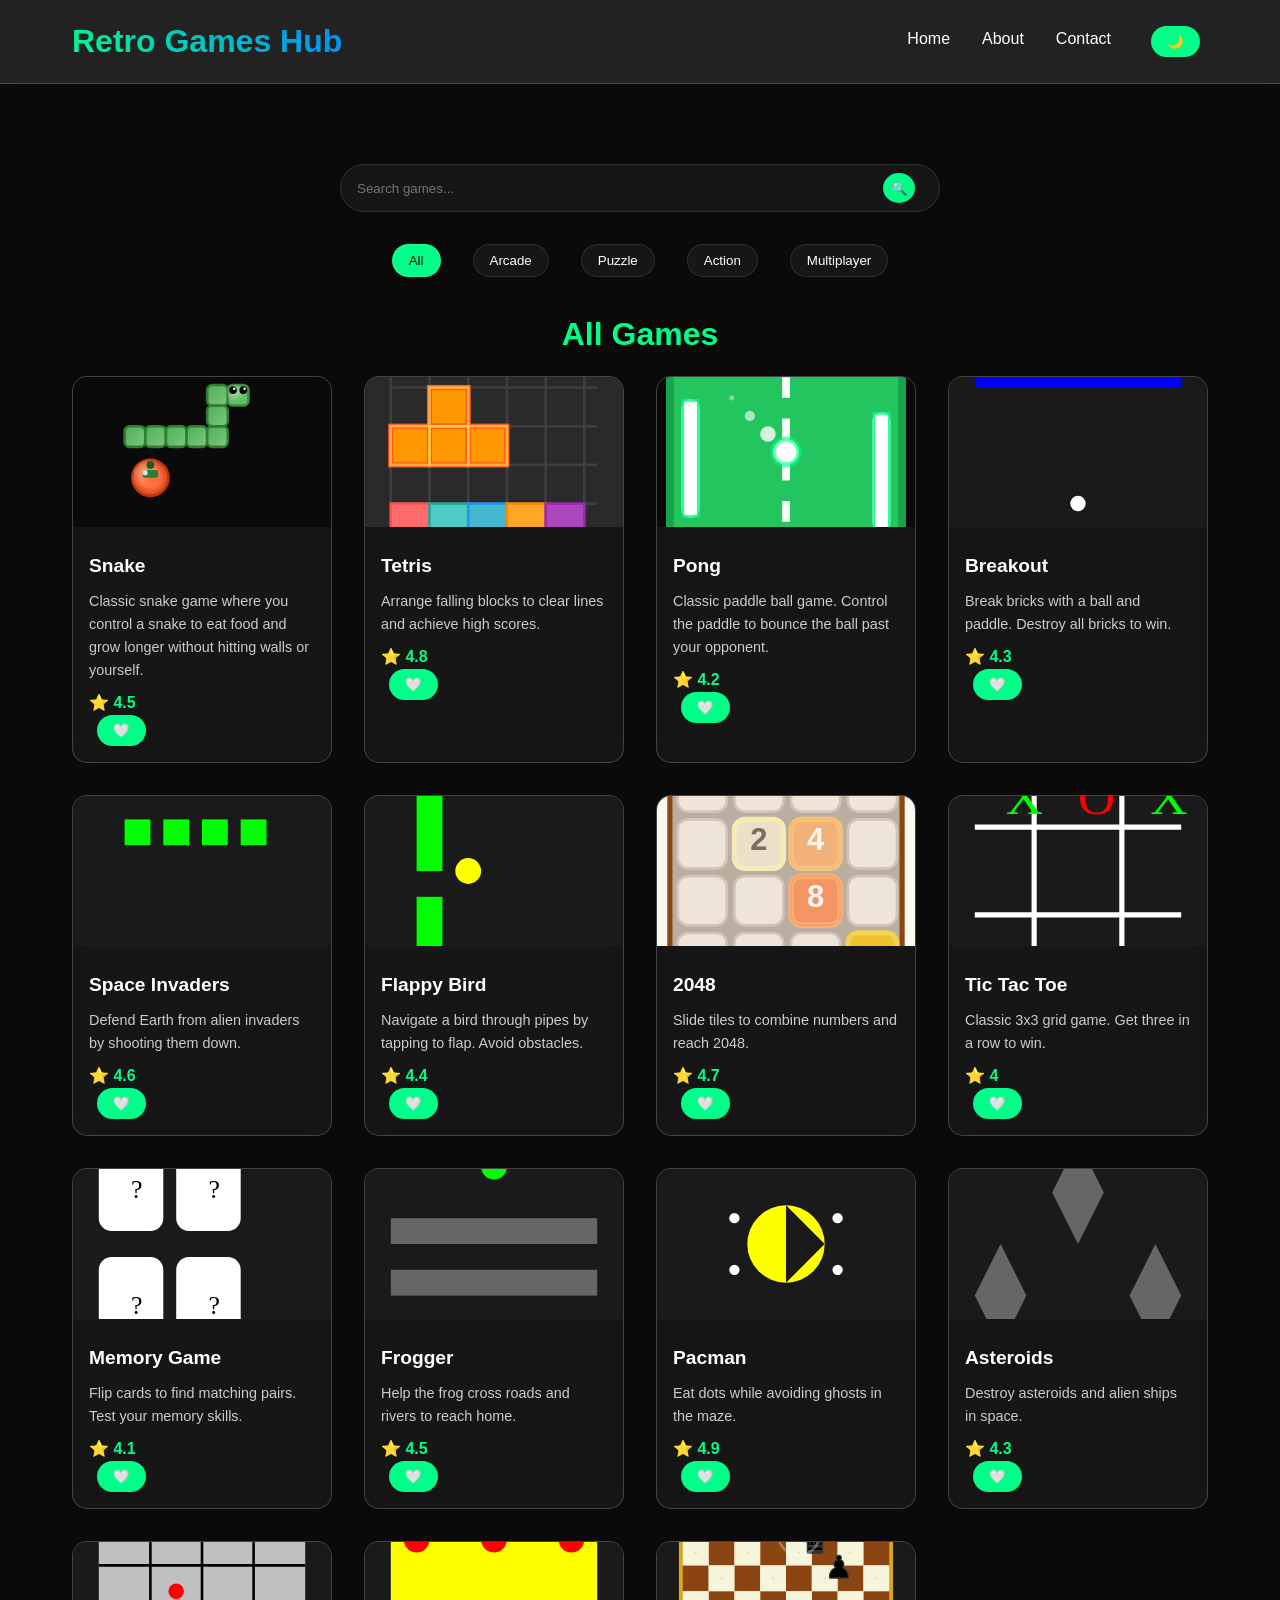
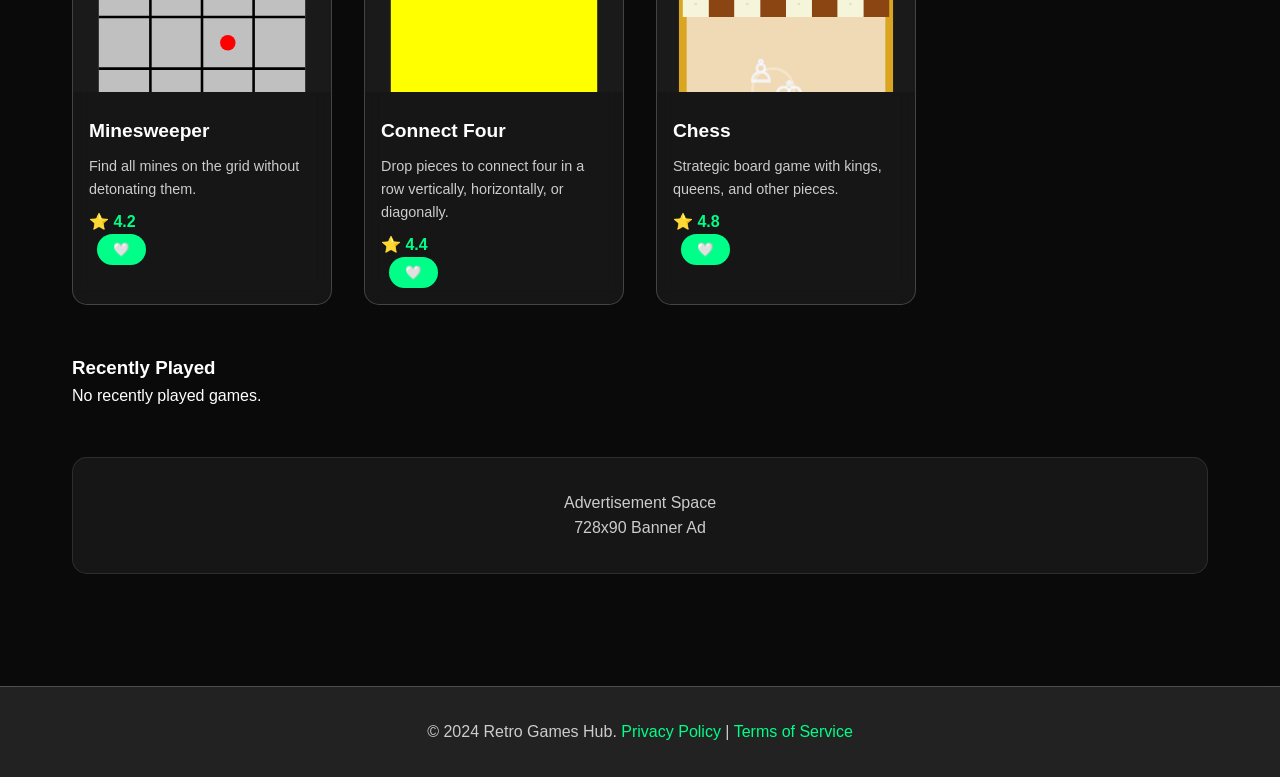
<file: index.html>
<!DOCTYPE html>
<html lang="en">
<head>
  <meta charset="UTF-8">
  <meta name="viewport" content="width=device-width, initial-scale=1.0">
  <title>Retro Games Hub - Play Classic Games Online</title>
  <meta name="description" content="Play 15+ classic HTML5 games online for free. Snake, Tetris, Pong, and more with leaderboards and favorites.">
  <meta name="keywords" content="games, html5 games, retro games, online games, snake, tetris, pong">
  <link rel="stylesheet" href="assets/css/style.css">
  <link rel="icon" href="assets/images/favicon.ico" type="image/x-icon">
</head>
<body>
  <header>
    <nav>
      <div class="logo">Retro Games Hub</div>
      <ul class="nav-links">
        <li><a href="index.html">Home</a></li>
        <li><a href="about.html">About</a></li>
        <li><a href="contact.html">Contact</a></li>
        <li><button id="theme-toggle">🌙</button></li>
      </ul>
    </nav>
  </header>

  <main>
    <div class="search-bar">
      <input type="text" id="search-input" placeholder="Search games...">
      <button>🔍</button>
    </div>

    <div class="categories" id="categories">
      <!-- Categories will be populated by JS -->
    </div>

    <section class="section">
      <h2>All Games</h2>
      <div class="game-grid" id="game-grid">
        <!-- Games will be populated by JS -->
      </div>
    </section>

    <section class="section" id="recently-played">
      <!-- Recently played will be populated by JS -->
    </section>

    <div class="ad-placeholder">
      <p>Advertisement Space</p>
      <p>728x90 Banner Ad</p>
    </div>
  </main>

  <footer>
    <p>&copy; 2024 Retro Games Hub. <a href="privacy.html">Privacy Policy</a> | <a href="terms.html">Terms of Service</a></p>
  </footer>

  <script src="assets/js/main.js"></script>
</body>
</html>
</file>
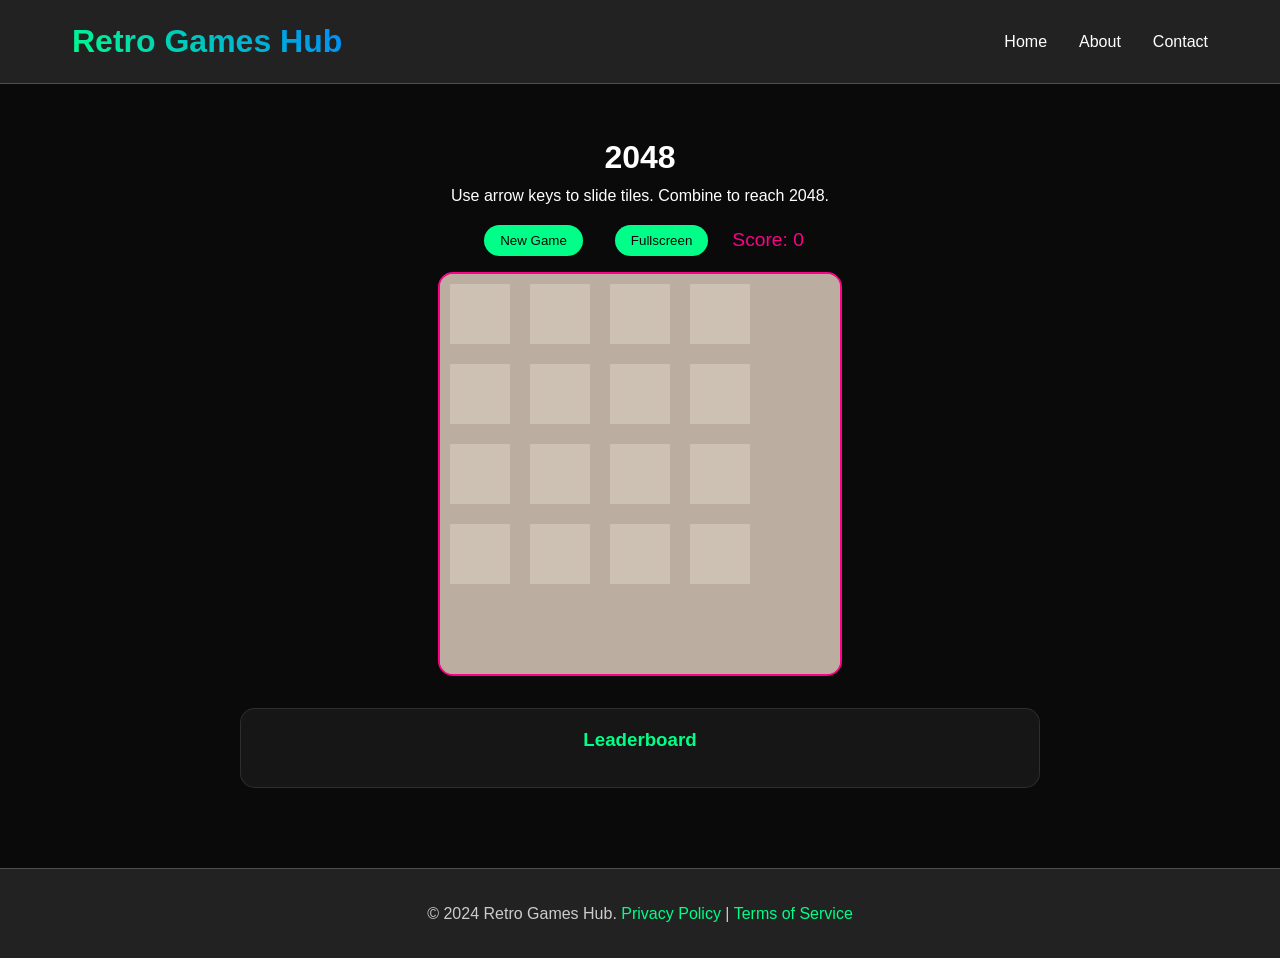
<file: games/2048/index.html>
<!DOCTYPE html>
<html lang="en">
<head>
  <meta charset="UTF-8">
  <meta name="viewport" content="width=device-width, initial-scale=1.0">
  <title>2048 - Retro Games Hub</title>
  <link rel="stylesheet" href="../../assets/css/style.css">
  <link rel="stylesheet" href="style.css">
</head>
<body>
  <header>
    <nav>
      <div class="logo">Retro Games Hub</div>
      <ul class="nav-links">
        <li><a href="../../index.html">Home</a></li>
        <li><a href="../../about.html">About</a></li>
        <li><a href="../../contact.html">Contact</a></li>
      </ul>
    </nav>
  </header>

  <main>
    <div class="game-container">
      <h1>2048</h1>
      <p>Use arrow keys to slide tiles. Combine to reach 2048.</p>
      <div class="game-controls">
        <button id="start-btn">New Game</button>
        <button id="fullscreen-btn">Fullscreen</button>
        <span id="score">Score: 0</span>
      </div>
      <canvas id="game-canvas" width="400" height="400"></canvas>
      <div class="leaderboard">
        <h3>Leaderboard</h3>
        <ol id="leaderboard-list">
          <!-- Leaderboard will be populated by JS -->
        </ol>
      </div>
    </div>
  </main>

  <footer>
    <p>&copy; 2024 Retro Games Hub. <a href="../../privacy.html">Privacy Policy</a> | <a href="../../terms.html">Terms of Service</a></p>
  </footer>

  <script src="script.js"></script>
</body>
</html>
</file>
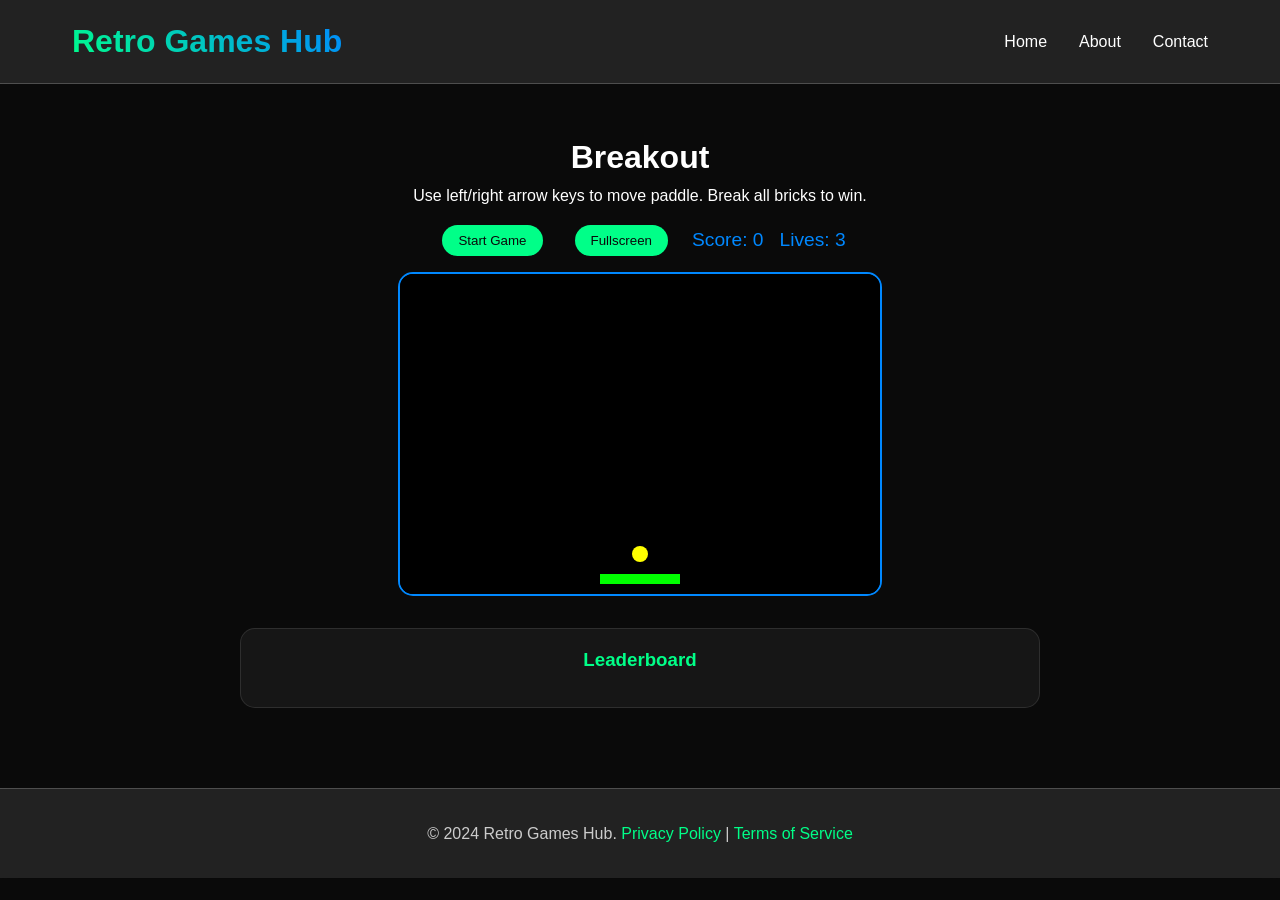
<file: games/breakout/index.html>
<!DOCTYPE html>
<html lang="en">
<head>
  <meta charset="UTF-8">
  <meta name="viewport" content="width=device-width, initial-scale=1.0">
  <title>Breakout - Retro Games Hub</title>
  <link rel="stylesheet" href="../../assets/css/style.css">
  <link rel="stylesheet" href="style.css">
</head>
<body>
  <header>
    <nav>
      <div class="logo">Retro Games Hub</div>
      <ul class="nav-links">
        <li><a href="../../index.html">Home</a></li>
        <li><a href="../../about.html">About</a></li>
        <li><a href="../../contact.html">Contact</a></li>
      </ul>
    </nav>
  </header>

  <main>
    <div class="game-container">
      <h1>Breakout</h1>
      <p>Use left/right arrow keys to move paddle. Break all bricks to win.</p>
      <div class="game-controls">
        <button id="start-btn">Start Game</button>
        <button id="fullscreen-btn">Fullscreen</button>
        <span id="score">Score: 0</span>
        <span id="lives">Lives: 3</span>
      </div>
      <canvas id="game-canvas" width="480" height="320"></canvas>
      <div class="leaderboard">
        <h3>Leaderboard</h3>
        <ol id="leaderboard-list">
          <!-- Leaderboard will be populated by JS -->
        </ol>
      </div>
    </div>
  </main>

  <footer>
    <p>&copy; 2024 Retro Games Hub. <a href="../../privacy.html">Privacy Policy</a> | <a href="../../terms.html">Terms of Service</a></p>
  </footer>

  <script src="script.js"></script>
</body>
</html>
</file>
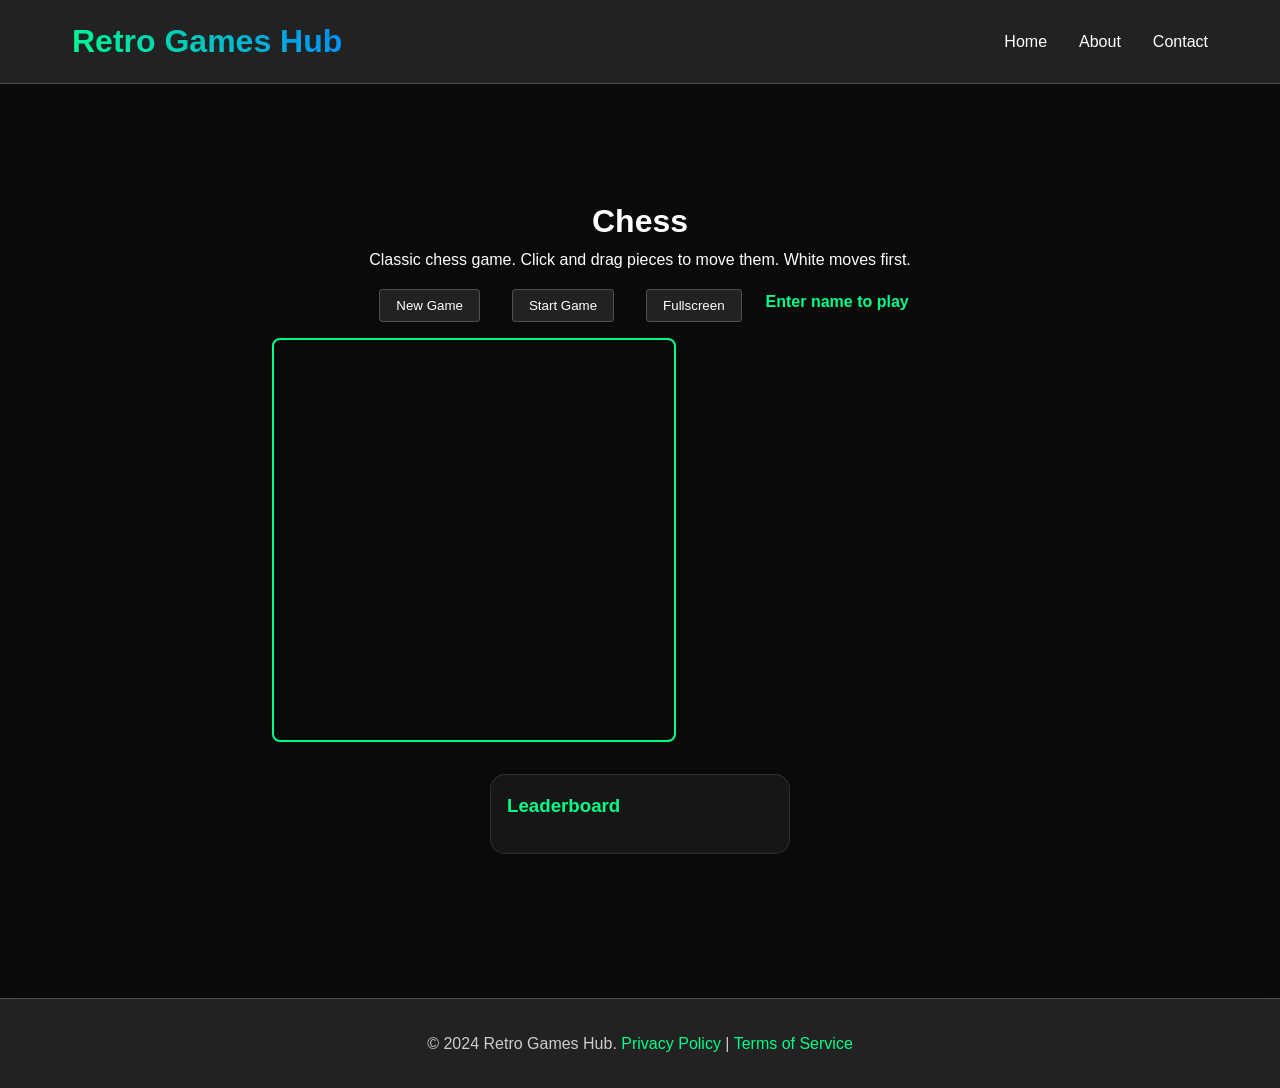
<file: games/chess/index.html>
<!DOCTYPE html>
<html lang="en">
<head>
  <meta charset="UTF-8">
  <meta name="viewport" content="width=device-width, initial-scale=1.0">
  <title>Chess - Retro Games Hub</title>
  <link rel="stylesheet" href="../../assets/css/style.css">
  <link rel="stylesheet" href="style.css">
</head>
<body>
  <header>
    <nav>
      <div class="logo">Retro Games Hub</div>
      <ul class="nav-links">
        <li><a href="../../index.html">Home</a></li>
        <li><a href="../../about.html">About</a></li>
        <li><a href="../../contact.html">Contact</a></li>
      </ul>
    </nav>
  </header>

  <main>
    <div class="game-container">
      <h1>Chess</h1>
      <p>Classic chess game. Click and drag pieces to move them. White moves first.</p>
      <div class="game-controls">
        <button id="new-game-btn">New Game</button>
        <button id="start-btn">Start Game</button>
        <button id="fullscreen-btn">Fullscreen</button>
        <span id="turn">Enter name to play</span>
      </div>
      <canvas id="chess-canvas" width="400" height="400"></canvas>
      <div class="leaderboard">
        <h3>Leaderboard</h3>
        <ol id="leaderboard-list">
          <!-- Leaderboard will be populated by JS -->
        </ol>
      </div>
    </div>
  </main>

  <footer>
    <p>&copy; 2024 Retro Games Hub. <a href="../../privacy.html">Privacy Policy</a> | <a href="../../terms.html">Terms of Service</a></p>
  </footer>

  <script src="script.js"></script>
</body>
</html>
</file>
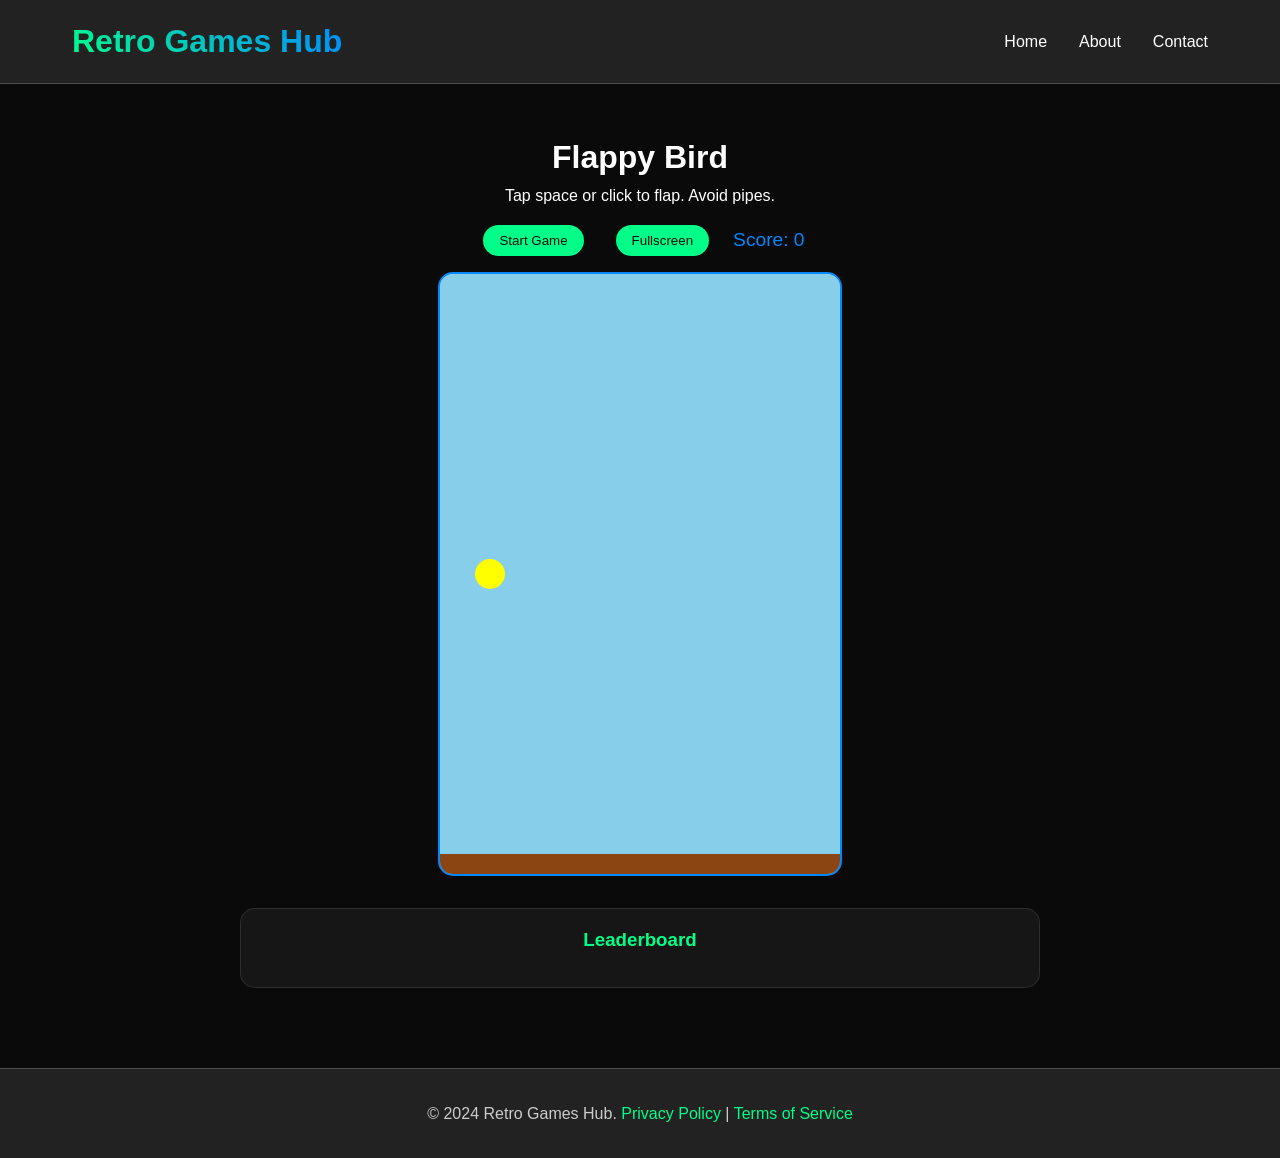
<file: games/flappy-bird/index.html>
<!DOCTYPE html>
<html lang="en">
<head>
  <meta charset="UTF-8">
  <meta name="viewport" content="width=device-width, initial-scale=1.0">
  <title>Flappy Bird - Retro Games Hub</title>
  <link rel="stylesheet" href="../../assets/css/style.css">
  <link rel="stylesheet" href="style.css">
</head>
<body>
  <header>
    <nav>
      <div class="logo">Retro Games Hub</div>
      <ul class="nav-links">
        <li><a href="../../index.html">Home</a></li>
        <li><a href="../../about.html">About</a></li>
        <li><a href="../../contact.html">Contact</a></li>
      </ul>
    </nav>
  </header>

  <main>
    <div class="game-container">
      <h1>Flappy Bird</h1>
      <p>Tap space or click to flap. Avoid pipes.</p>
      <div class="game-controls">
        <button id="start-btn">Start Game</button>
        <button id="fullscreen-btn">Fullscreen</button>
        <span id="score">Score: 0</span>
      </div>
      <canvas id="game-canvas" width="400" height="600"></canvas>
      <div class="leaderboard">
        <h3>Leaderboard</h3>
        <ol id="leaderboard-list">
          <!-- Leaderboard will be populated by JS -->
        </ol>
      </div>
    </div>
  </main>

  <footer>
    <p>&copy; 2024 Retro Games Hub. <a href="../../privacy.html">Privacy Policy</a> | <a href="../../terms.html">Terms of Service</a></p>
  </footer>

  <script src="script.js"></script>
</body>
</html>
</file>
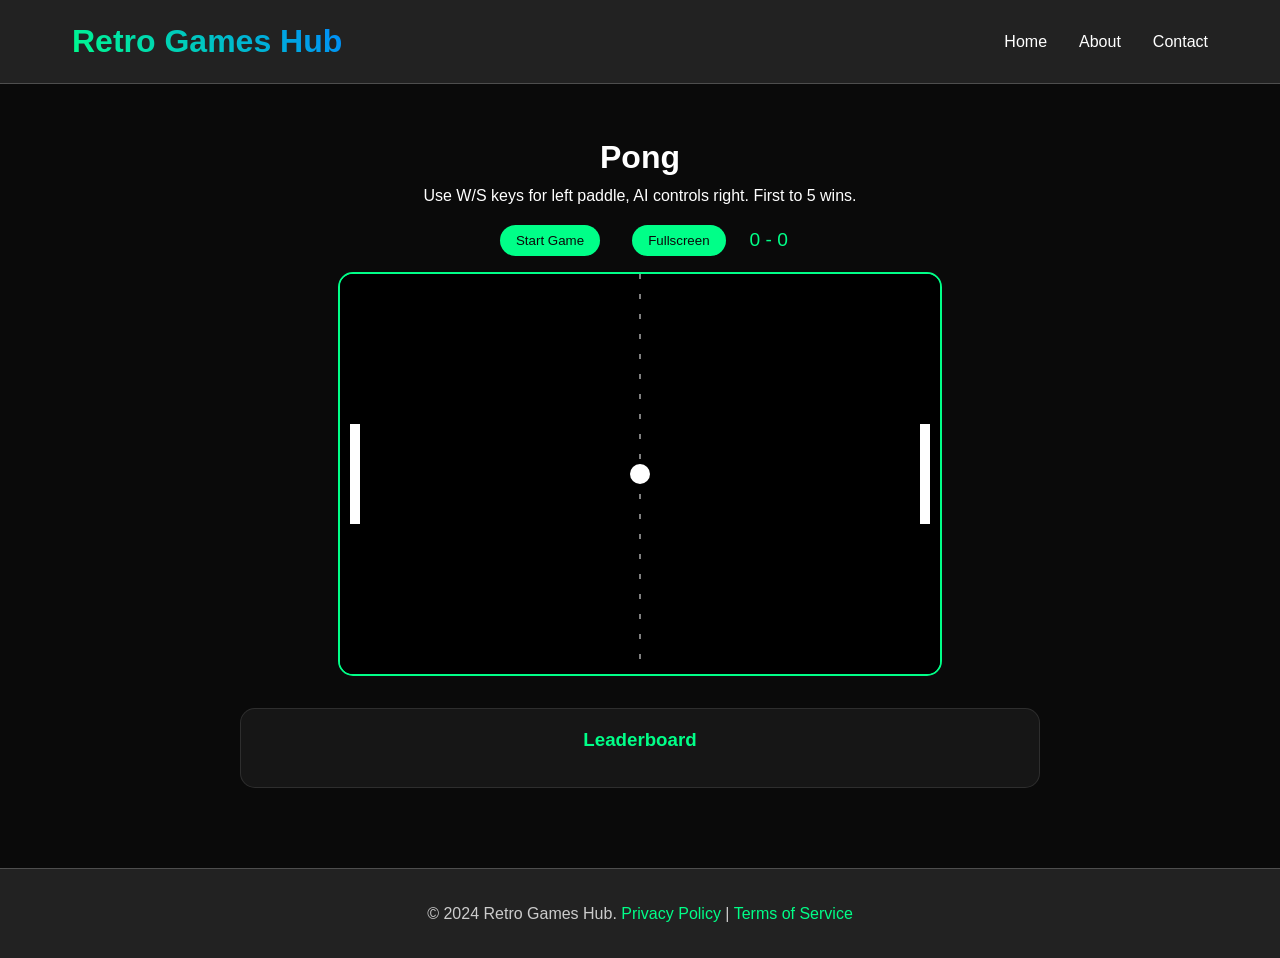
<file: games/pong/index.html>
<!DOCTYPE html>
<html lang="en">
<head>
  <meta charset="UTF-8">
  <meta name="viewport" content="width=device-width, initial-scale=1.0">
  <title>Pong - Retro Games Hub</title>
  <link rel="stylesheet" href="../../assets/css/style.css">
  <link rel="stylesheet" href="style.css">
</head>
<body>
  <header>
    <nav>
      <div class="logo">Retro Games Hub</div>
      <ul class="nav-links">
        <li><a href="../../index.html">Home</a></li>
        <li><a href="../../about.html">About</a></li>
        <li><a href="../../contact.html">Contact</a></li>
      </ul>
    </nav>
  </header>

  <main>
    <div class="game-container">
      <h1>Pong</h1>
      <p>Use W/S keys for left paddle, AI controls right. First to 5 wins.</p>
      <div class="game-controls">
        <button id="start-btn">Start Game</button>
        <button id="fullscreen-btn">Fullscreen</button>
        <span id="score">0 - 0</span>
      </div>
      <canvas id="game-canvas" width="600" height="400"></canvas>
      <div class="leaderboard">
        <h3>Leaderboard</h3>
        <ol id="leaderboard-list">
          <!-- Leaderboard will be populated by JS -->
        </ol>
      </div>
    </div>
  </main>

  <footer>
    <p>&copy; 2024 Retro Games Hub. <a href="../../privacy.html">Privacy Policy</a> | <a href="../../terms.html">Terms of Service</a></p>
  </footer>

  <script src="script.js"></script>
</body>
</html>
</file>
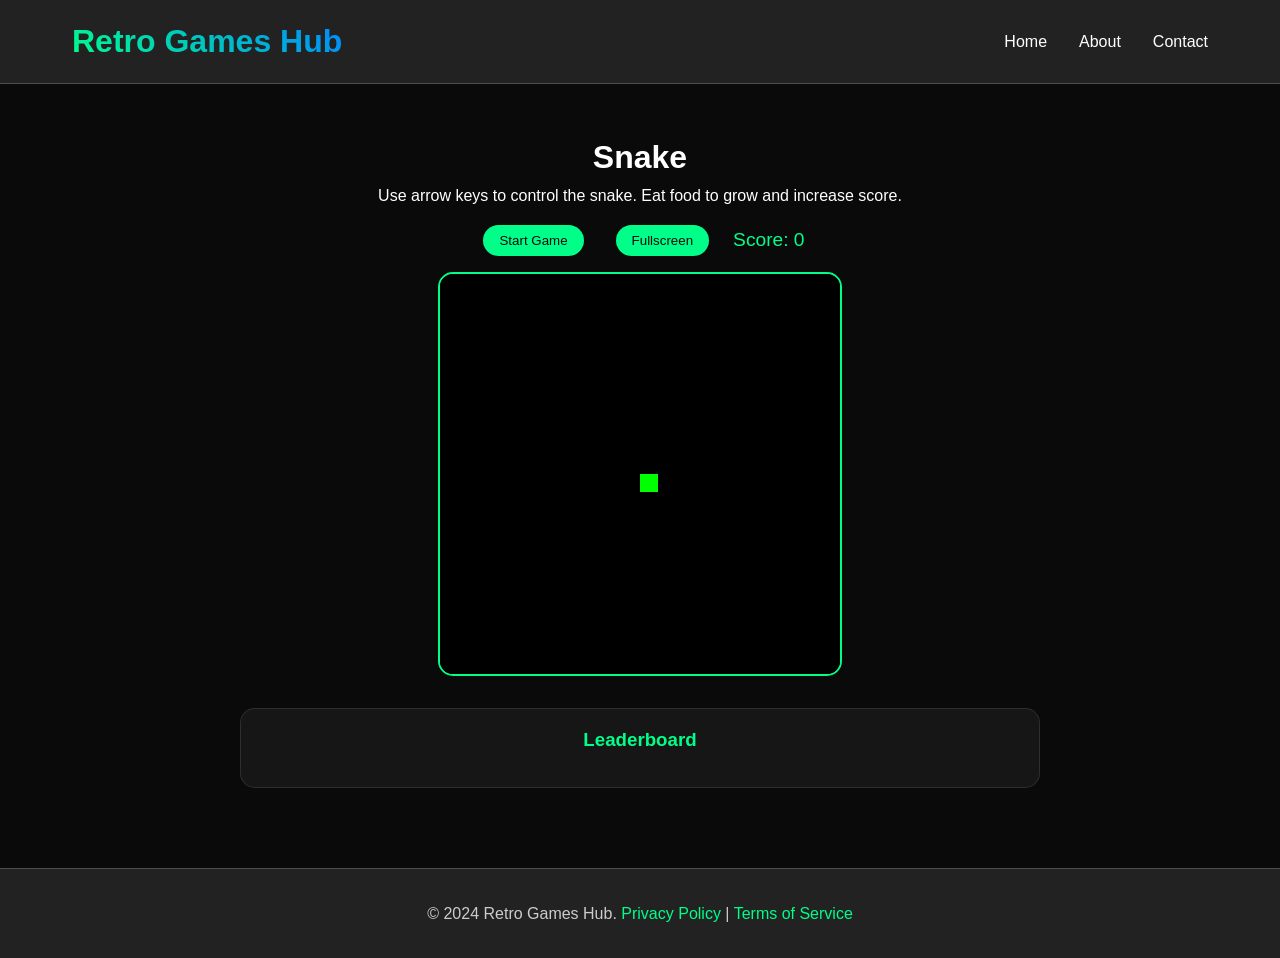
<file: games/snake/index.html>
<!DOCTYPE html>
<html lang="en">
<head>
  <meta charset="UTF-8">
  <meta name="viewport" content="width=device-width, initial-scale=1.0">
  <title>Snake - Retro Games Hub</title>
  <link rel="stylesheet" href="../../assets/css/style.css">
  <link rel="stylesheet" href="style.css">
</head>
<body>
  <header>
    <nav>
      <div class="logo">Retro Games Hub</div>
      <ul class="nav-links">
        <li><a href="../../index.html">Home</a></li>
        <li><a href="../../about.html">About</a></li>
        <li><a href="../../contact.html">Contact</a></li>
      </ul>
    </nav>
  </header>

  <main>
    <div class="game-container">
      <h1>Snake</h1>
      <p>Use arrow keys to control the snake. Eat food to grow and increase score.</p>
      <div class="game-controls">
        <button id="start-btn">Start Game</button>
        <button id="fullscreen-btn">Fullscreen</button>
        <span id="score">Score: 0</span>
      </div>
      <canvas id="game-canvas" width="400" height="400"></canvas>
      <div class="leaderboard">
        <h3>Leaderboard</h3>
        <ol id="leaderboard-list">
          <!-- Leaderboard will be populated by JS -->
        </ol>
      </div>
    </div>
  </main>

  <footer>
    <p>&copy; 2024 Retro Games Hub. <a href="../../privacy.html">Privacy Policy</a> | <a href="../../terms.html">Terms of Service</a></p>
  </footer>

  <script src="script.js"></script>
</body>
</html>
</file>
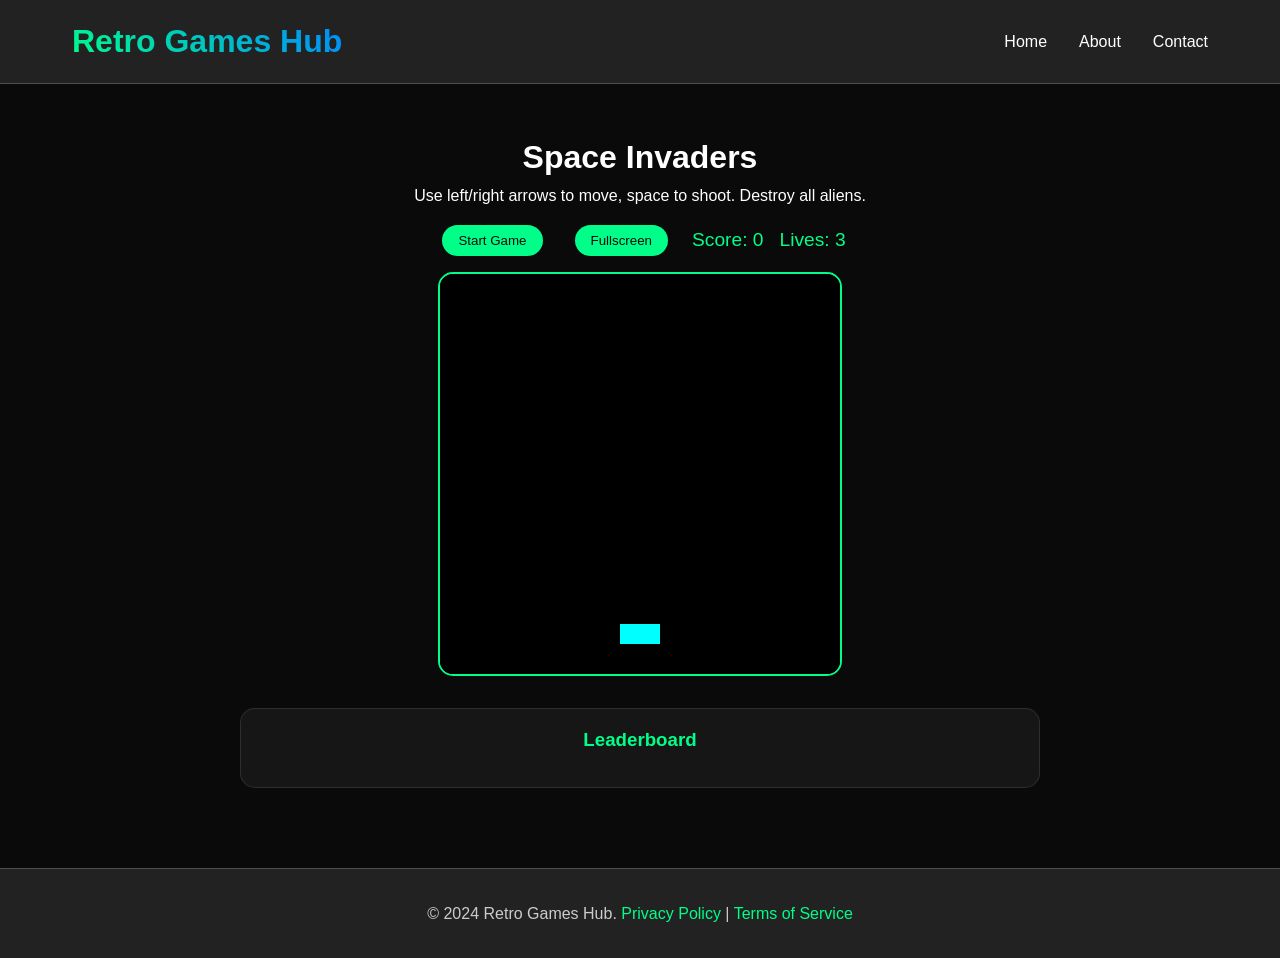
<file: games/space-invaders/index.html>
<!DOCTYPE html>
<html lang="en">
<head>
  <meta charset="UTF-8">
  <meta name="viewport" content="width=device-width, initial-scale=1.0">
  <title>Space Invaders - Retro Games Hub</title>
  <link rel="stylesheet" href="../../assets/css/style.css">
  <link rel="stylesheet" href="style.css">
</head>
<body>
  <header>
    <nav>
      <div class="logo">Retro Games Hub</div>
      <ul class="nav-links">
        <li><a href="../../index.html">Home</a></li>
        <li><a href="../../about.html">About</a></li>
        <li><a href="../../contact.html">Contact</a></li>
      </ul>
    </nav>
  </header>

  <main>
    <div class="game-container">
      <h1>Space Invaders</h1>
      <p>Use left/right arrows to move, space to shoot. Destroy all aliens.</p>
      <div class="game-controls">
        <button id="start-btn">Start Game</button>
        <button id="fullscreen-btn">Fullscreen</button>
        <span id="score">Score: 0</span>
        <span id="lives">Lives: 3</span>
      </div>
      <canvas id="game-canvas" width="400" height="400"></canvas>
      <div class="leaderboard">
        <h3>Leaderboard</h3>
        <ol id="leaderboard-list">
          <!-- Leaderboard will be populated by JS -->
        </ol>
      </div>
    </div>
  </main>

  <footer>
    <p>&copy; 2024 Retro Games Hub. <a href="../../privacy.html">Privacy Policy</a> | <a href="../../terms.html">Terms of Service</a></p>
  </footer>

  <script src="script.js"></script>
</body>
</html>
</file>
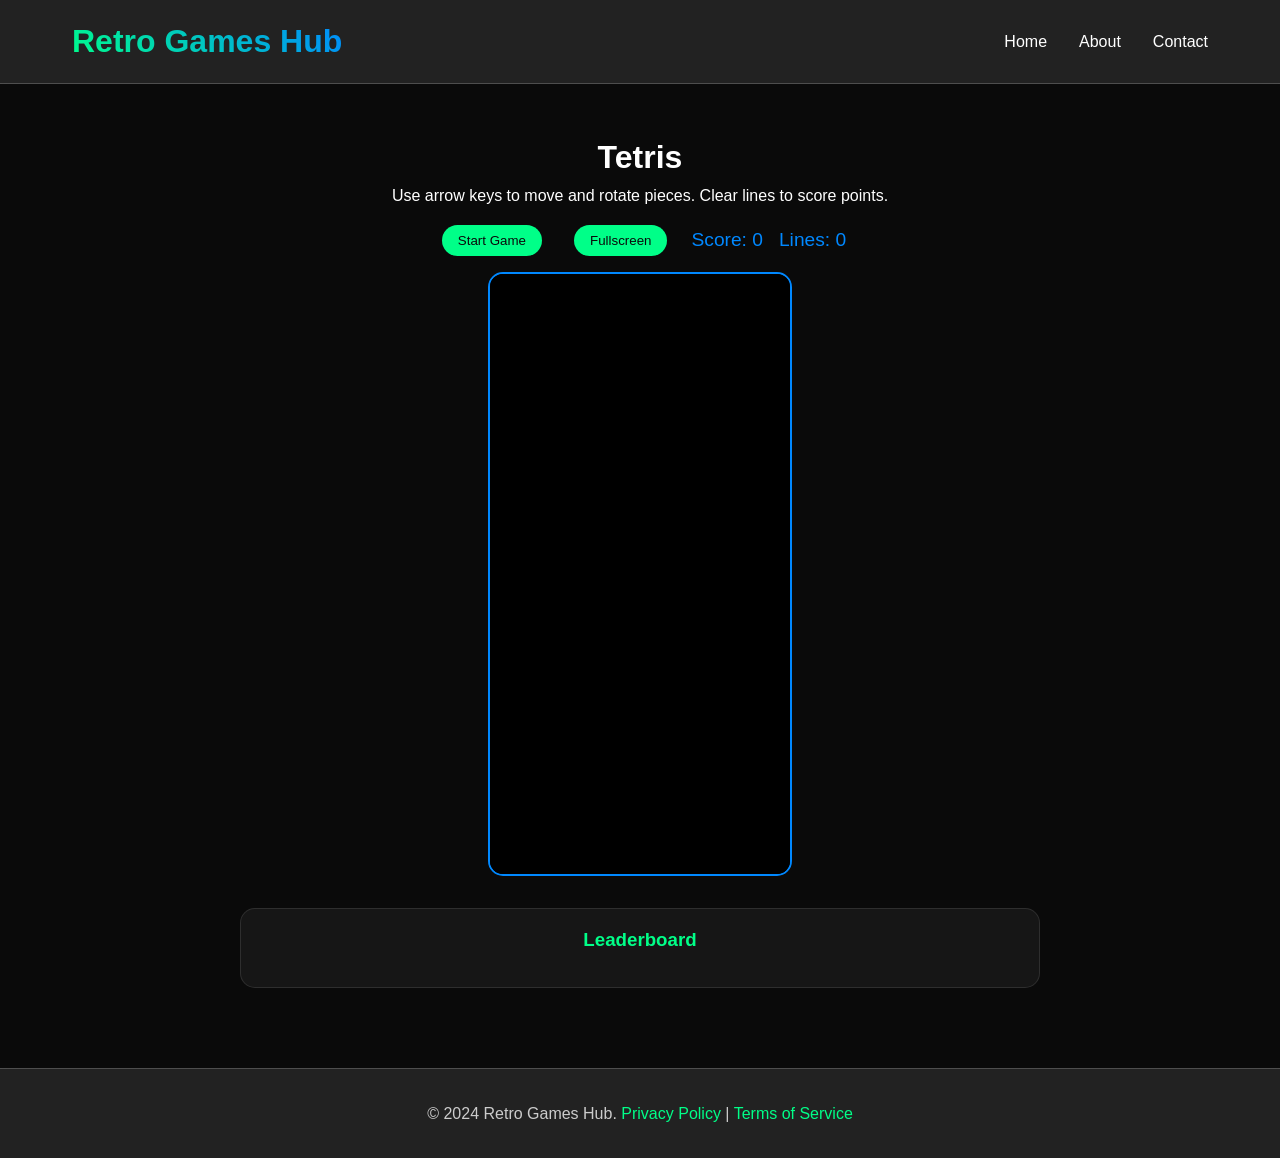
<file: games/tetris/index.html>
<!DOCTYPE html>
<html lang="en">
<head>
  <meta charset="UTF-8">
  <meta name="viewport" content="width=device-width, initial-scale=1.0">
  <title>Tetris - Retro Games Hub</title>
  <link rel="stylesheet" href="../../assets/css/style.css">
  <link rel="stylesheet" href="style.css">
</head>
<body>
  <header>
    <nav>
      <div class="logo">Retro Games Hub</div>
      <ul class="nav-links">
        <li><a href="../../index.html">Home</a></li>
        <li><a href="../../about.html">About</a></li>
        <li><a href="../../contact.html">Contact</a></li>
      </ul>
    </nav>
  </header>

  <main>
    <div class="game-container">
      <h1>Tetris</h1>
      <p>Use arrow keys to move and rotate pieces. Clear lines to score points.</p>
      <div class="game-controls">
        <button id="start-btn">Start Game</button>
        <button id="fullscreen-btn">Fullscreen</button>
        <span id="score">Score: 0</span>
        <span id="lines">Lines: 0</span>
      </div>
      <canvas id="game-canvas" width="300" height="600"></canvas>
      <div class="leaderboard">
        <h3>Leaderboard</h3>
        <ol id="leaderboard-list">
          <!-- Leaderboard will be populated by JS -->
        </ol>
      </div>
    </div>
  </main>

  <footer>
    <p>&copy; 2024 Retro Games Hub. <a href="../../privacy.html">Privacy Policy</a> | <a href="../../terms.html">Terms of Service</a></p>
  </footer>

  <script src="script.js"></script>
</body>
</html>
</file>
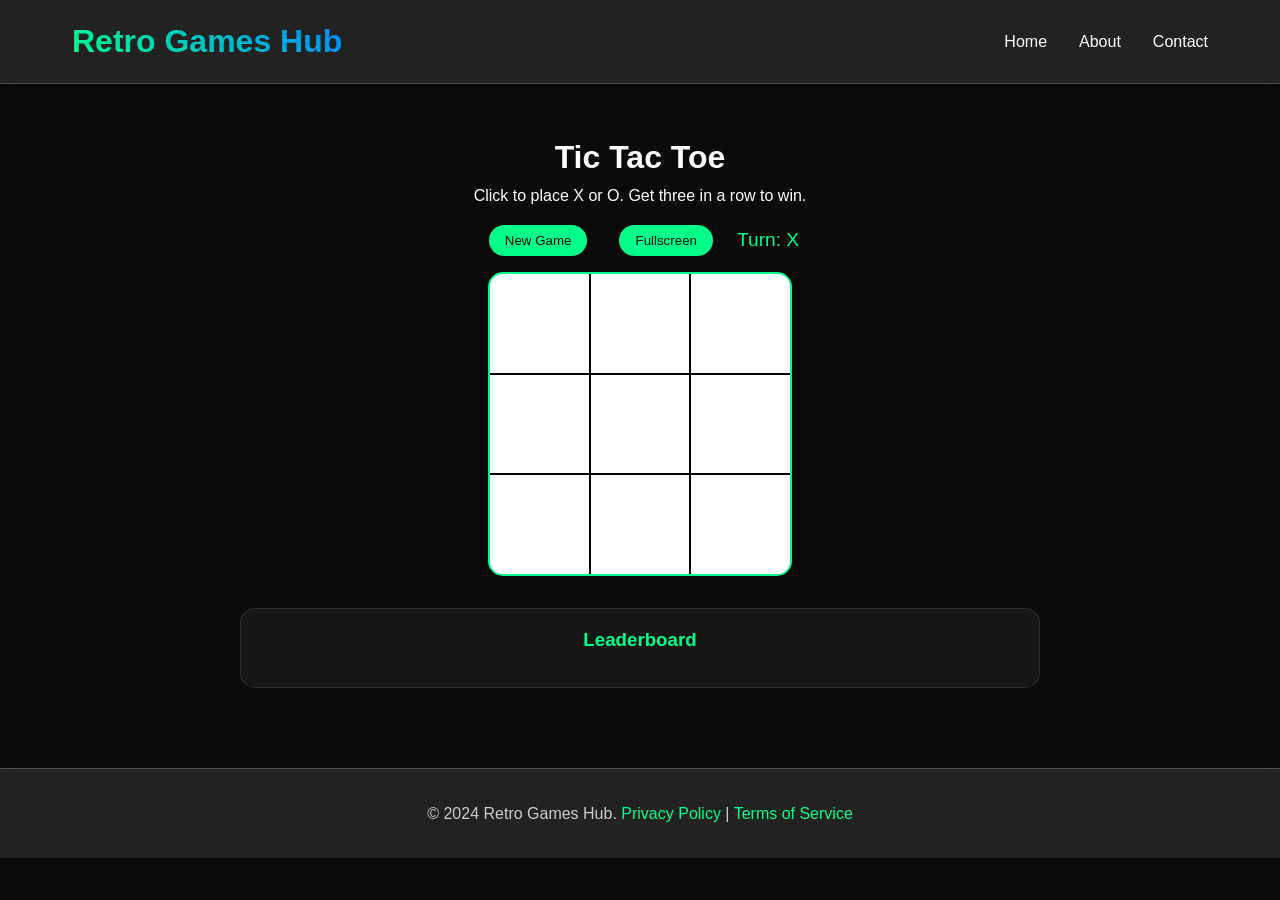
<file: games/tic-tac-toe/index.html>
<!DOCTYPE html>
<html lang="en">
<head>
  <meta charset="UTF-8">
  <meta name="viewport" content="width=device-width, initial-scale=1.0">
  <title>Tic Tac Toe - Retro Games Hub</title>
  <link rel="stylesheet" href="../../assets/css/style.css">
  <link rel="stylesheet" href="style.css">
</head>
<body>
  <header>
    <nav>
      <div class="logo">Retro Games Hub</div>
      <ul class="nav-links">
        <li><a href="../../index.html">Home</a></li>
        <li><a href="../../about.html">About</a></li>
        <li><a href="../../contact.html">Contact</a></li>
      </ul>
    </nav>
  </header>

  <main>
    <div class="game-container">
      <h1>Tic Tac Toe</h1>
      <p>Click to place X or O. Get three in a row to win.</p>
      <div class="game-controls">
        <button id="start-btn">New Game</button>
        <button id="fullscreen-btn">Fullscreen</button>
        <span id="turn">Turn: X</span>
      </div>
      <canvas id="game-canvas" width="300" height="300"></canvas>
      <div class="leaderboard">
        <h3>Leaderboard</h3>
        <ol id="leaderboard-list">
          <!-- Leaderboard will be populated by JS -->
        </ol>
      </div>
    </div>
  </main>

  <footer>
    <p>&copy; 2024 Retro Games Hub. <a href="../../privacy.html">Privacy Policy</a> | <a href="../../terms.html">Terms of Service</a></p>
  </footer>

  <script src="script.js"></script>
</body>
</html>
</file>
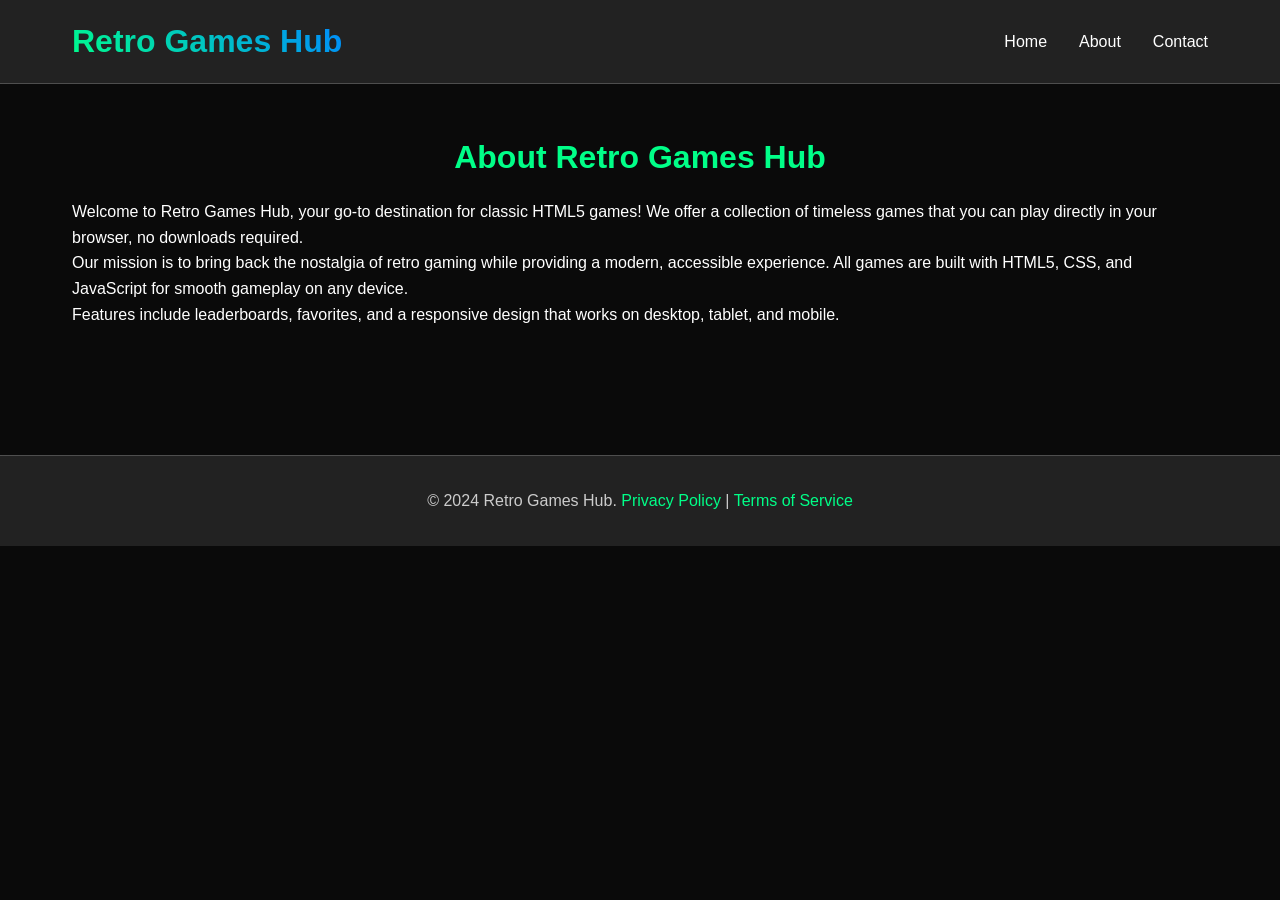
<file: about.html>
<!DOCTYPE html>
<html lang="en">
<head>
  <meta charset="UTF-8">
  <meta name="viewport" content="width=device-width, initial-scale=1.0">
  <title>About - Retro Games Hub</title>
  <link rel="stylesheet" href="../assets/css/style.css">
</head>
<body>
  <header>
    <nav>
      <div class="logo">Retro Games Hub</div>
      <ul class="nav-links">
        <li><a href="../index.html">Home</a></li>
        <li><a href="about.html">About</a></li>
        <li><a href="contact.html">Contact</a></li>
      </ul>
    </nav>
  </header>

  <main>
    <section class="section">
      <h2>About Retro Games Hub</h2>
      <p>Welcome to Retro Games Hub, your go-to destination for classic HTML5 games! We offer a collection of timeless games that you can play directly in your browser, no downloads required.</p>
      <p>Our mission is to bring back the nostalgia of retro gaming while providing a modern, accessible experience. All games are built with HTML5, CSS, and JavaScript for smooth gameplay on any device.</p>
      <p>Features include leaderboards, favorites, and a responsive design that works on desktop, tablet, and mobile.</p>
    </section>
  </main>

  <footer>
    <p>&copy; 2024 Retro Games Hub. <a href="privacy.html">Privacy Policy</a> | <a href="terms.html">Terms of Service</a></p>
  </footer>
</body>
</html>
</file>
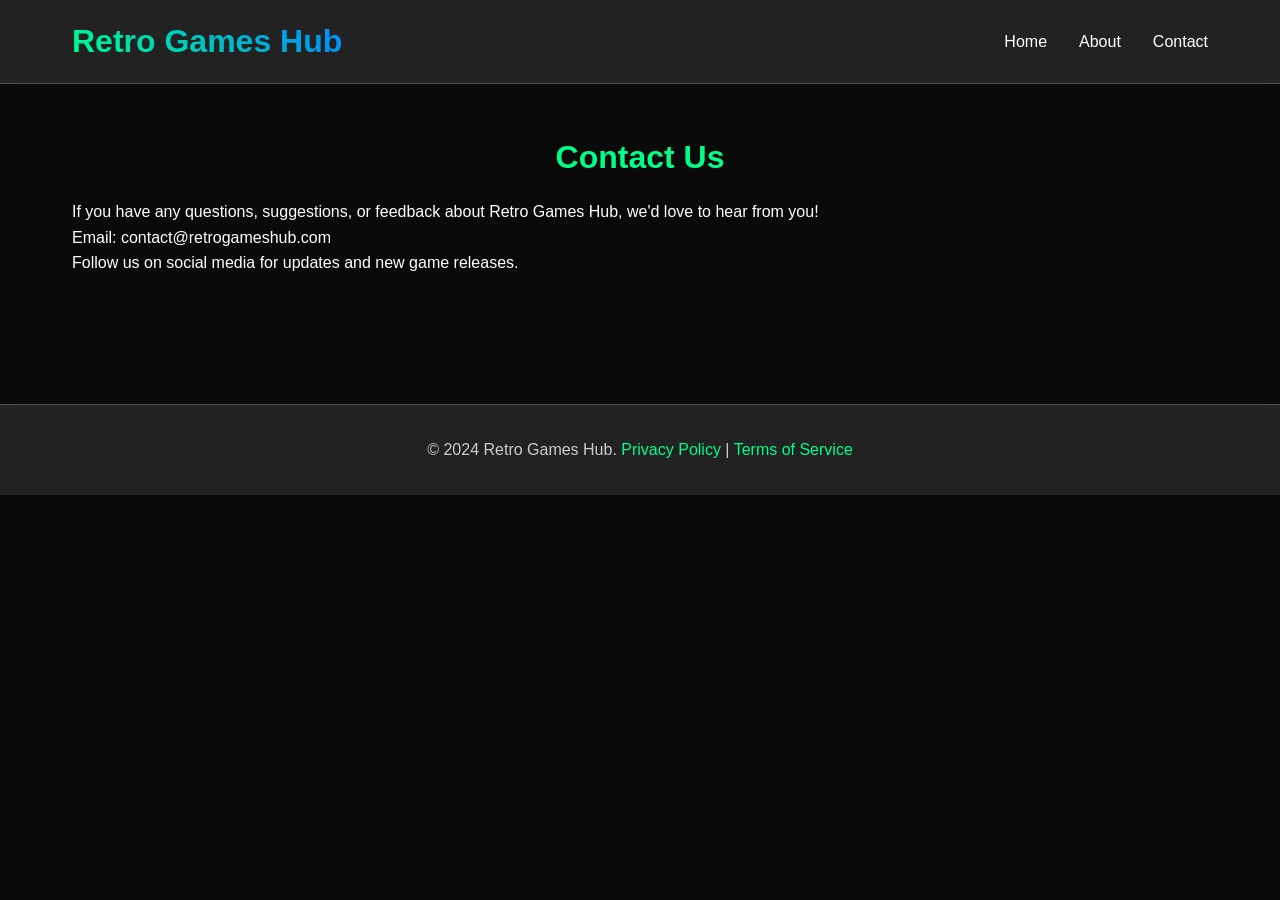
<file: contact.html>
<!DOCTYPE html>
<html lang="en">
<head>
  <meta charset="UTF-8">
  <meta name="viewport" content="width=device-width, initial-scale=1.0">
  <title>Contact - Retro Games Hub</title>
  <link rel="stylesheet" href="../assets/css/style.css">
</head>
<body>
  <header>
    <nav>
      <div class="logo">Retro Games Hub</div>
      <ul class="nav-links">
        <li><a href="../index.html">Home</a></li>
        <li><a href="about.html">About</a></li>
        <li><a href="contact.html">Contact</a></li>
      </ul>
    </nav>
  </header>

  <main>
    <section class="section">
      <h2>Contact Us</h2>
      <p>If you have any questions, suggestions, or feedback about Retro Games Hub, we'd love to hear from you!</p>
      <p>Email: contact@retrogameshub.com</p>
      <p>Follow us on social media for updates and new game releases.</p>
    </section>
  </main>

  <footer>
    <p>&copy; 2024 Retro Games Hub. <a href="privacy.html">Privacy Policy</a> | <a href="terms.html">Terms of Service</a></p>
  </footer>
</body>
</html>
</file>
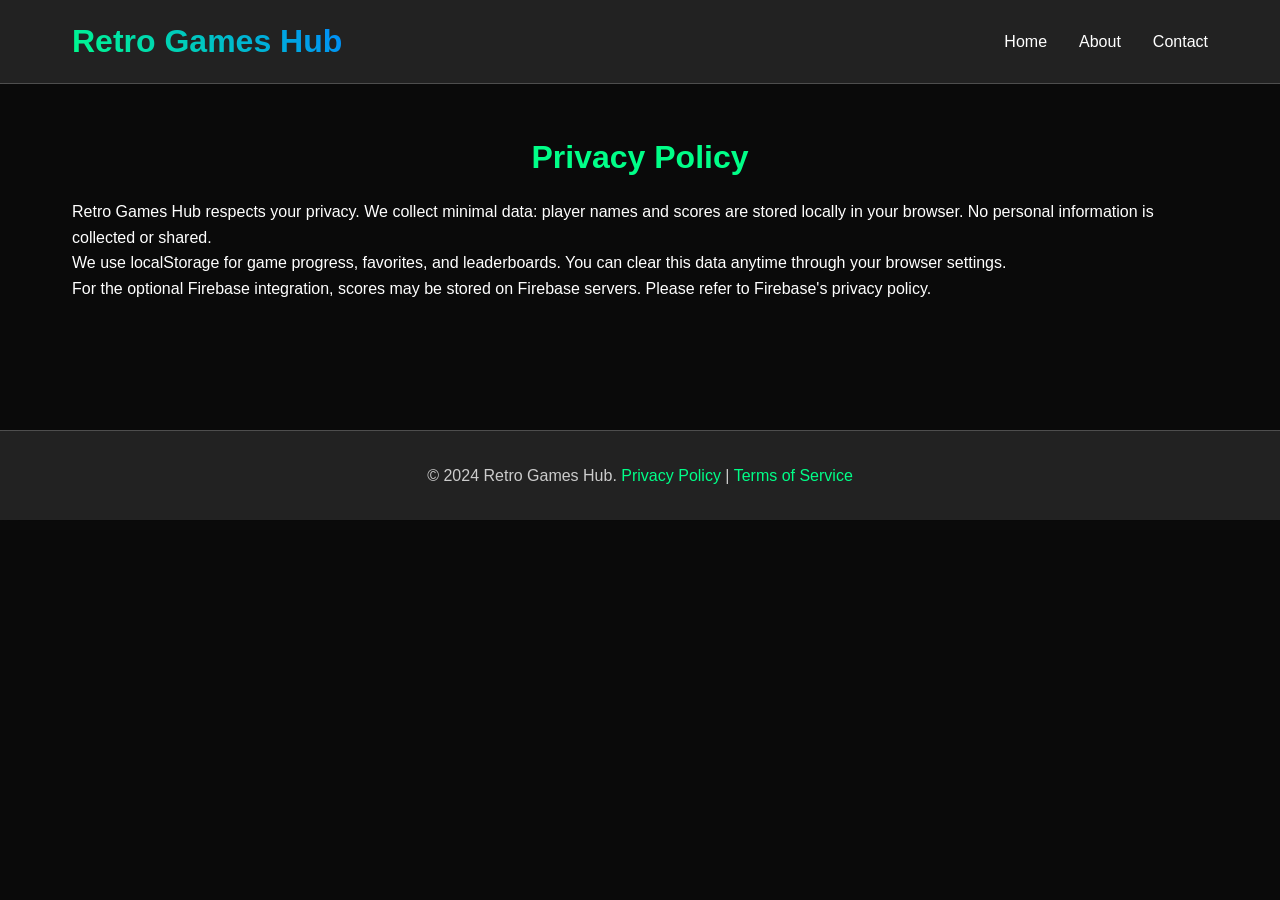
<file: privacy.html>
<!DOCTYPE html>
<html lang="en">
<head>
  <meta charset="UTF-8">
  <meta name="viewport" content="width=device-width, initial-scale=1.0">
  <title>Privacy Policy - Retro Games Hub</title>
  <link rel="stylesheet" href="../assets/css/style.css">
</head>
<body>
  <header>
    <nav>
      <div class="logo">Retro Games Hub</div>
      <ul class="nav-links">
        <li><a href="../index.html">Home</a></li>
        <li><a href="about.html">About</a></li>
        <li><a href="contact.html">Contact</a></li>
      </ul>
    </nav>
  </header>

  <main>
    <section class="section">
      <h2>Privacy Policy</h2>
      <p>Retro Games Hub respects your privacy. We collect minimal data: player names and scores are stored locally in your browser. No personal information is collected or shared.</p>
      <p>We use localStorage for game progress, favorites, and leaderboards. You can clear this data anytime through your browser settings.</p>
      <p>For the optional Firebase integration, scores may be stored on Firebase servers. Please refer to Firebase's privacy policy.</p>
    </section>
  </main>

  <footer>
    <p>&copy; 2024 Retro Games Hub. <a href="privacy.html">Privacy Policy</a> | <a href="terms.html">Terms of Service</a></p>
  </footer>
</body>
</html>
</file>
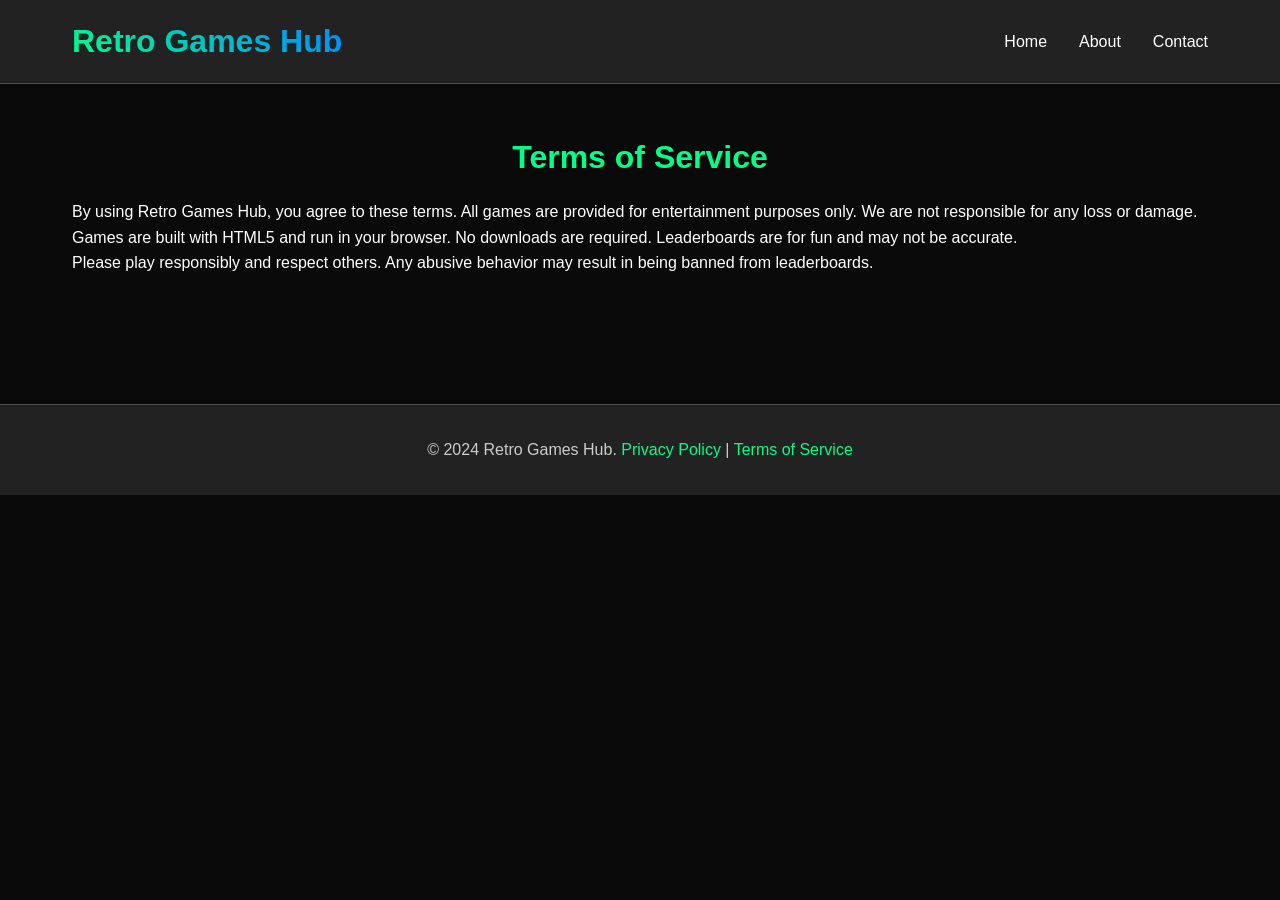
<file: terms.html>
<!DOCTYPE html>
<html lang="en">
<head>
  <meta charset="UTF-8">
  <meta name="viewport" content="width=device-width, initial-scale=1.0">
  <title>Terms of Service - Retro Games Hub</title>
  <link rel="stylesheet" href="../assets/css/style.css">
</head>
<body>
  <header>
    <nav>
      <div class="logo">Retro Games Hub</div>
      <ul class="nav-links">
        <li><a href="../index.html">Home</a></li>
        <li><a href="about.html">About</a></li>
        <li><a href="contact.html">Contact</a></li>
      </ul>
    </nav>
  </header>

  <main>
    <section class="section">
      <h2>Terms of Service</h2>
      <p>By using Retro Games Hub, you agree to these terms. All games are provided for entertainment purposes only. We are not responsible for any loss or damage.</p>
      <p>Games are built with HTML5 and run in your browser. No downloads are required. Leaderboards are for fun and may not be accurate.</p>
      <p>Please play responsibly and respect others. Any abusive behavior may result in being banned from leaderboards.</p>
    </section>
  </main>

  <footer>
    <p>&copy; 2024 Retro Games Hub. <a href="privacy.html">Privacy Policy</a> | <a href="terms.html">Terms of Service</a></p>
  </footer>
</body>
</html>
</file>
<file: assets/css/style.css>
/* Main Stylesheet for Gaming Website */

:root {
  --bg-color: #0a0a0a;
  --card-bg: rgba(255, 255, 255, 0.05);
  --neon-green: #00ff88;
  --neon-blue: #0088ff;
  --neon-pink: #ff0088;
  --text-color: #ffffff;
  --text-secondary: #cccccc;
  --border-color: rgba(255, 255, 255, 0.1);
  --glass-bg: rgba(255, 255, 255, 0.1);
  --glass-border: rgba(255, 255, 255, 0.2);
}

* {
  margin: 0;
  padding: 0;
  box-sizing: border-box;
}

body {
  font-family: 'Arial', sans-serif;
  background: var(--bg-color);
  color: var(--text-color);
  line-height: 1.6;
  overflow-x: hidden;
}

header {
  background: var(--glass-bg);
  backdrop-filter: blur(10px);
  border-bottom: 1px solid var(--glass-border);
  padding: 1rem 0;
  position: fixed;
  width: 100%;
  top: 0;
  z-index: 1000;
}

nav {
  max-width: 1200px;
  margin: 0 auto;
  display: flex;
  justify-content: space-between;
  align-items: center;
  padding: 0 2rem;
}

.logo {
  font-size: 2rem;
  font-weight: bold;
  background: linear-gradient(45deg, var(--neon-green), var(--neon-blue));
  -webkit-background-clip: text;
  -webkit-text-fill-color: transparent;
  background-clip: text;
}

.nav-links {
  display: flex;
  list-style: none;
  gap: 2rem;
}

.nav-links a {
  color: var(--text-color);
  text-decoration: none;
  transition: color 0.3s;
}

.nav-links a:hover {
  color: var(--neon-green);
}

.search-bar {
  display: flex;
  align-items: center;
  background: var(--card-bg);
  border: 1px solid var(--border-color);
  border-radius: 25px;
  padding: 0.5rem 1rem;
  margin: 2rem auto;
  max-width: 600px;
}

.search-bar input {
  background: transparent;
  border: none;
  color: var(--text-color);
  flex: 1;
  outline: none;
}

.search-bar button {
  background: var(--neon-green);
  border: none;
  border-radius: 50%;
  width: 30px;
  height: 30px;
  cursor: pointer;
  display: flex;
  align-items: center;
  justify-content: center;
}

main {
  margin-top: 100px;
  padding: 2rem;
  max-width: 1200px;
  margin-left: auto;
  margin-right: auto;
}

.section {
  margin-bottom: 3rem;
}

.section h2 {
  font-size: 2rem;
  margin-bottom: 1rem;
  color: var(--neon-green);
  text-align: center;
}

.game-grid {
  display: grid;
  grid-template-columns: repeat(auto-fill, minmax(250px, 1fr));
  gap: 2rem;
}

.game-card {
  background: var(--card-bg);
  backdrop-filter: blur(10px);
  border: 1px solid var(--glass-border);
  border-radius: 15px;
  overflow: hidden;
  transition: transform 0.3s, box-shadow 0.3s;
  cursor: pointer;
}

.game-card:hover {
  transform: translateY(-5px);
  box-shadow: 0 10px 30px rgba(0, 255, 136, 0.3);
}

.game-thumbnail {
  width: 100%;
  height: 150px;
  object-fit: cover;
}

.game-info {
  padding: 1rem;
}

.game-title {
  font-size: 1.2rem;
  margin-bottom: 0.5rem;
}

.game-description {
  color: var(--text-secondary);
  font-size: 0.9rem;
  margin-bottom: 0.5rem;
}

.game-rating {
  color: var(--neon-green);
  font-weight: bold;
}

.categories {
  display: flex;
  justify-content: center;
  gap: 1rem;
  margin-bottom: 2rem;
  flex-wrap: wrap;
}

.category-btn {
  background: var(--card-bg);
  border: 1px solid var(--border-color);
  color: var(--text-color);
  padding: 0.5rem 1rem;
  border-radius: 25px;
  cursor: pointer;
  transition: background 0.3s;
}

.category-btn.active,
.category-btn:hover {
  background: var(--neon-green);
  color: var(--bg-color);
}

.ad-placeholder {
  background: var(--card-bg);
  border: 1px solid var(--border-color);
  border-radius: 15px;
  padding: 2rem;
  text-align: center;
  margin: 2rem 0;
  color: var(--text-secondary);
}

footer {
  background: var(--glass-bg);
  backdrop-filter: blur(10px);
  border-top: 1px solid var(--glass-border);
  padding: 2rem 0;
  text-align: center;
  margin-top: 3rem;
}

footer p {
  color: var(--text-secondary);
}

footer a {
  color: var(--neon-green);
  text-decoration: none;
}

/* Dark/Light mode toggle */
.theme-toggle {
  background: var(--card-bg);
  border: 1px solid var(--border-color);
  border-radius: 50%;
  width: 50px;
  height: 50px;
  cursor: pointer;
  display: flex;
  align-items: center;
  justify-content: center;
  transition: background 0.3s;
}

.theme-toggle:hover {
  background: var(--neon-blue);
}

/* Responsive */
@media (max-width: 768px) {
  nav {
    flex-direction: column;
    gap: 1rem;
  }

  .nav-links {
    gap: 1rem;
  }

  .game-grid {
    grid-template-columns: repeat(auto-fill, minmax(200px, 1fr));
    gap: 1rem;
  }

  main {
    padding: 1rem;
  }
}

/* Animations */
@keyframes fadeIn {
  from { opacity: 0; transform: translateY(20px); }
  to { opacity: 1; transform: translateY(0); }
}

.game-card {
  animation: fadeIn 0.5s ease-out;
}

/* Game page styles */
.game-container {
  max-width: 800px;
  margin: 0 auto;
  text-align: center;
}

canvas {
  background: var(--card-bg);
  border: 1px solid var(--border-color);
  border-radius: 15px;
  display: block;
  margin: 0 auto;
}

.game-controls {
  margin: 1rem 0;
}

button {
  background: var(--neon-green);
  border: none;
  color: var(--bg-color);
  padding: 0.5rem 1rem;
  border-radius: 25px;
  cursor: pointer;
  margin: 0 0.5rem;
  transition: background 0.3s;
}

button:hover {
  background: var(--neon-blue);
}

.leaderboard {
  background: var(--card-bg);
  border: 1px solid var(--border-color);
  border-radius: 15px;
  padding: 1rem;
  margin-top: 2rem;
}

.leaderboard h3 {
  color: var(--neon-green);
  margin-bottom: 1rem;
}

.leaderboard ol {
  list-style: none;
  padding: 0;
}

.leaderboard li {
  padding: 0.5rem 0;
  border-bottom: 1px solid var(--border-color);
}

.leaderboard li:last-child {
  border-bottom: none;
}
</file>
<file: games/2048/style.css>
/* 2048 Game Styles */

.game-container {
  text-align: center;
}

canvas {
  border: 2px solid var(--neon-pink);
  background: #bbada0;
}

.game-controls {
  margin: 1rem 0;
  display: flex;
  justify-content: center;
  align-items: center;
  gap: 1rem;
}

#score {
  font-size: 1.2rem;
  color: var(--neon-pink);
}
</file>
<file: games/breakout/style.css>
/* Breakout Game Styles */

.game-container {
  text-align: center;
}

canvas {
  border: 2px solid var(--neon-blue);
  background: #000;
}

.game-controls {
  margin: 1rem 0;
  display: flex;
  justify-content: center;
  align-items: center;
  gap: 1rem;
  flex-wrap: wrap;
}

#score, #lives {
  font-size: 1.2rem;
  color: var(--neon-blue);
}
</file>
<file: games/chess/style.css>
/* Chess Game Styles */

.game-container {
  max-width: 800px;
  margin: 2rem auto;
  padding: 2rem;
  text-align: center;
}

#chess-canvas {
  border: 2px solid var(--neon-green);
  border-radius: 8px;
  background: var(--bg-color);
  cursor: pointer;
  margin: 1rem 0;
}

.game-controls {
  display: flex;
  justify-content: center;
  gap: 1rem;
  margin: 1rem 0;
  flex-wrap: wrap;
}

button {
  background: var(--glass-bg);
  border: 1px solid var(--glass-border);
  color: var(--text-color);
  padding: 0.5rem 1rem;
  border-radius: 4px;
  cursor: pointer;
  transition: all 0.3s ease;
}

button:hover {
  background: var(--neon-green);
  color: var(--bg-color);
}

#turn {
  font-weight: bold;
  color: var(--neon-green);
}

.leaderboard {
  margin-top: 2rem;
  text-align: left;
  max-width: 300px;
  margin-left: auto;
  margin-right: auto;
}

.leaderboard ol {
  padding-left: 1.5rem;
}

.leaderboard li {
  margin: 0.5rem 0;
}
</file>
<file: games/flappy-bird/style.css>
/* Flappy Bird Game Styles */

.game-container {
  text-align: center;
}

canvas {
  border: 2px solid var(--neon-blue);
  background: #87ceeb;
}

.game-controls {
  margin: 1rem 0;
  display: flex;
  justify-content: center;
  align-items: center;
  gap: 1rem;
}

#score {
  font-size: 1.2rem;
  color: var(--neon-blue);
}
</file>
<file: games/pong/style.css>
/* Pong Game Styles */

.game-container {
  text-align: center;
}

canvas {
  border: 2px solid var(--neon-green);
  background: #000;
}

.game-controls {
  margin: 1rem 0;
  display: flex;
  justify-content: center;
  align-items: center;
  gap: 1rem;
}

#score {
  font-size: 1.2rem;
  color: var(--neon-green);
}
</file>
<file: games/snake/style.css>
/* Snake Game Styles */

.game-container {
  text-align: center;
}

canvas {
  border: 2px solid var(--neon-green);
  background: #000;
}

.game-controls {
  margin: 1rem 0;
  display: flex;
  justify-content: center;
  align-items: center;
  gap: 1rem;
}

#score {
  font-size: 1.2rem;
  color: var(--neon-green);
}
</file>
<file: games/space-invaders/style.css>
/* Space Invaders Game Styles */

.game-container {
  text-align: center;
}

canvas {
  border: 2px solid var(--neon-green);
  background: #000;
}

.game-controls {
  margin: 1rem 0;
  display: flex;
  justify-content: center;
  align-items: center;
  gap: 1rem;
  flex-wrap: wrap;
}

#score, #lives {
  font-size: 1.2rem;
  color: var(--neon-green);
}
</file>
<file: games/tetris/style.css>
/* Tetris Game Styles */

.game-container {
  text-align: center;
}

canvas {
  border: 2px solid var(--neon-blue);
  background: #000;
}

.game-controls {
  margin: 1rem 0;
  display: flex;
  justify-content: center;
  align-items: center;
  gap: 1rem;
  flex-wrap: wrap;
}

#score, #lines {
  font-size: 1.2rem;
  color: var(--neon-blue);
}
</file>
<file: games/tic-tac-toe/style.css>
/* Tic Tac Toe Game Styles */

.game-container {
  text-align: center;
}

canvas {
  border: 2px solid var(--neon-green);
  background: #fff;
  cursor: pointer;
}

.game-controls {
  margin: 1rem 0;
  display: flex;
  justify-content: center;
  align-items: center;
  gap: 1rem;
}

#turn {
  font-size: 1.2rem;
  color: var(--neon-green);
}
</file>
